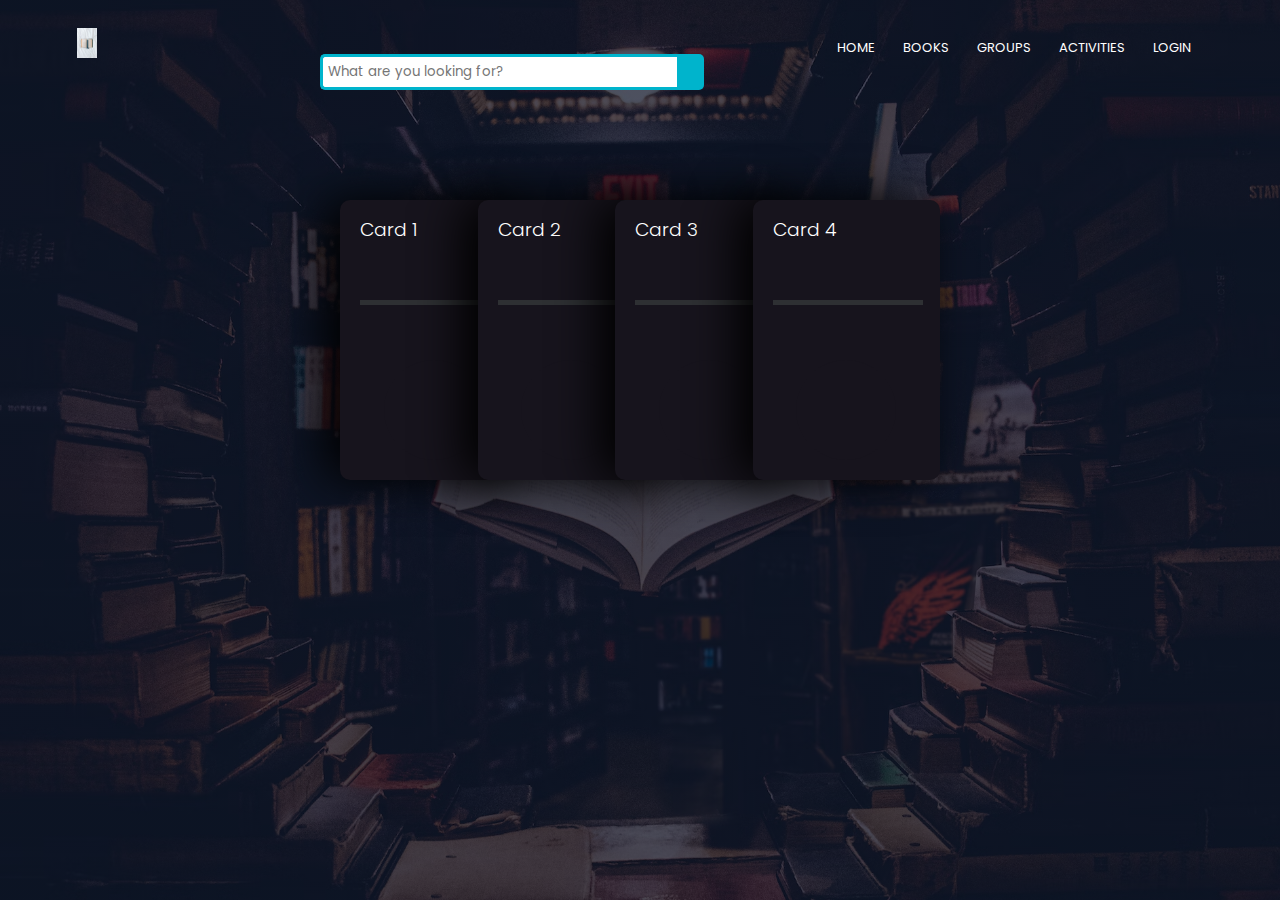
<file: new.html>
<!DOCTYPE html>
<html lang="en">

<head>
    <meta charset="UTF-8">
    <meta http-equiv="X-UA-Compatible" content="IE=edge">
    <meta name="viewport" content="width=device-width, initial-scale=1.0">
    <title>Bookmark</title>
    <link rel="stylesheet" href="style.css">
    <link rel="preconnect" href="https://fonts.googleapis.com">
    <link rel="preconnect" href="https://fonts.gstatic.com" crossorigin>
    <link href="https://fonts.googleapis.com/css2?family=Poppins:ital,wght@1,500&display=swap" rel="stylesheet">
</head>

<body>
    <section class="header">
        <nav>
            <a href="new.html">
                <img src="images/photo-1553060146-71667aa3f223.avif">
            </a>
            <div class="wrap">
                <div class="search">
                    <input type="text" class="searchTerm" placeholder="What are you looking for?">
                    <button type="submit" class="searchButton">
                        <i class="fa fa-search"></i>
                    </button>
                </div>
            </div>

            <div class="nav-links">
                <ul>
                    <li><a href="">HOME</a></li>
                    <li><a href="">BOOKS</a></li>
                    <li><a href="">GROUPS</a></li>
                    <li><a href="">ACTIVITIES</a></li>
                    <li><a href="">LOGIN</a></li>

                </ul>
            </div>
        </naV>

    </section>
    <div class="container">
        <div class="card">
            <h3 class="title">Card 1</h3>
            <div class="bar">
                <div class="emptybar"></div>
                <div class="filledbar"></div>
            </div>
            <div class="circle">
                <svg version="1.1" xmlns="http://www.w3.org/2000/svg">
                    <circle class="stroke" cx="60" cy="60" r="50" />
                </svg>
            </div>
        </div>
        <div class="card">
            <h3 class="title">Card 2</h3>
            <div class="bar">
                <div class="emptybar"></div>
                <div class="filledbar"></div>
            </div>
            <div class="circle">
                <svg version="1.1" xmlns="http://www.w3.org/2000/svg">
                    <circle class="stroke" cx="60" cy="60" r="50" />
                </svg>
            </div>
        </div>
        <div class="card">
            <h3 class="title">Card 3</h3>
            <div class="bar">
                <div class="emptybar"></div>
                <div class="filledbar"></div>
            </div>
            <div class="circle">
                <svg version="1.1" xmlns="http://www.w3.org/2000/svg">
                    <circle class="stroke" cx="60" cy="60" r="50" />
                </svg>
            </div>
        </div>
        <div class="card">
            <h3 class="title">Card 4</h3>
            <div class="bar">
                <div class="emptybar"></div>
                <div class="filledbar"></div>
            </div>
            <div class="circle">
                <svg version="1.1" xmlns="http://www.w3.org/2000/svg">
                    <circle class="stroke" cx="60" cy="60" r="50" />
                </svg>
            </div>
        </div>
    </div>
</body>

</html>
</file>
<file: style.css>
* {
  margin: 0;
  padding: 0;
  font-family: 'Poppins', sans-serif;
}

.header {
  min-height: 100vh;
  width: 100%;
  background-image: linear-gradient(rgba(4, 9, 30, 0.7),
      rgba(4, 9, 30, 0.7)),
    url(images/photo-1532012197267-da84d127e765\ \(1\).avif);
  background-position: center;
  background-size: cover;
  position: relative;
}

nav {
  display: flex;
  padding: 2% 6%;
  justify-content: space-between;
  align-items: center;
}

nav img {
  width: 20px;

}

.nav-links ul li {
  list-style: none;
  display: inline-block;
  padding: 8px 12px;
  position: relative;
}

.nav-links ul li a {
  color: #fff;
  text-decoration: none;
  font-size: 13px;


}

@import url(https://fonts.googleapis.com/css?family=Open+Sans);

body {
  background: #f2f2f2;
  font-family: 'Open Sans', sans-serif;
}

.search {
  width: 100%;
  position: relative;
  display: flex;
}

.searchTerm {
  width: 100%;
  border: 3px solid #00B4CC;
  border-right: none;
  padding: 5px;
  height: 20px;
  border-radius: 5px 0 0 5px;
  outline: none;
  color: #b65b26;
}

.searchTerm:focus {
  color: #cc0000;
}

.searchButton {
  width: 30px;
  height: 36px;
  border: 0px hidden #00B4CC;
  background: #00B4CC;
  text-align: center;
  color: #fff;
  border-radius: 0 5px 5px 0;
  cursor: pointer;
  font-size: 20px;
}

.wrap {
  width: 30%;
  position: absolute;
  top: 8%;
  left: 40%;
  transform: translate(-50%, -50%);
}

body {
  background-color: #100e17;
  font-family: 'Open Sans', sans-serif;
}

.container {
  position: absolute;
  height: 300px;
  width: 600px;
  top: 200px;
  left: calc(50% - 300px);
  display: flex;
}

.card {
  display: flex;
  height: 280px;
  width: 200px;
  background-color: #17141d;
  border-radius: 10px;
  box-shadow: -1rem 0 3rem #000;
  transition: 0.4s ease-out;
  position: relative;
  left: 0px;
}

.card:not(:first-child) {
  margin-left: -50px;
}

.card:hover {
  transform: translateY(-20px);
  transition: 0.4s ease-out;
}

.card:hover~.card {
  position: relative;
  left: 50px;
  transition: 0.4s ease-out;
}

.title {
  color: white;
  font-weight: 300;
  position: absolute;
  left: 20px;
  top: 15px;
}

.bar {
  position: absolute;
  top: 100px;
  left: 20px;
  height: 5px;
  width: 150px;
}

.emptybar {
  background-color: #2e3033;
  width: 100%;
  height: 100%;
}

.filledbar {
  position: absolute;
  top: 0px;
  z-index: 3;
  width: 0px;
  height: 100%;
  background: rgb(0, 154, 217);
  background: linear-gradient(90deg, rgba(0, 154, 217, 1) 0%, rgba(217, 147, 0, 1) 65%, rgba(255, 186, 0, 1) 100%);
  transition: 0.6s ease-out;
}

.card:hover .filledbar {
  width: 120px;
  transition: 0.4s ease-out;
}

.circle {
  position: absolute;
  top: 150px;
  left: calc(50% - 60px);
}

.stroke {
  stroke: white;
  stroke-dasharray: 360;
  stroke-dashoffset: 360;
  transition: 0.6s ease-out;
}

svg {
  fill: #17141d;
  stroke-width: 2px;
}

.card:hover .stroke {
  stroke-dashoffset: 100;
  transition: 0.6s ease-out;
}
</file>
